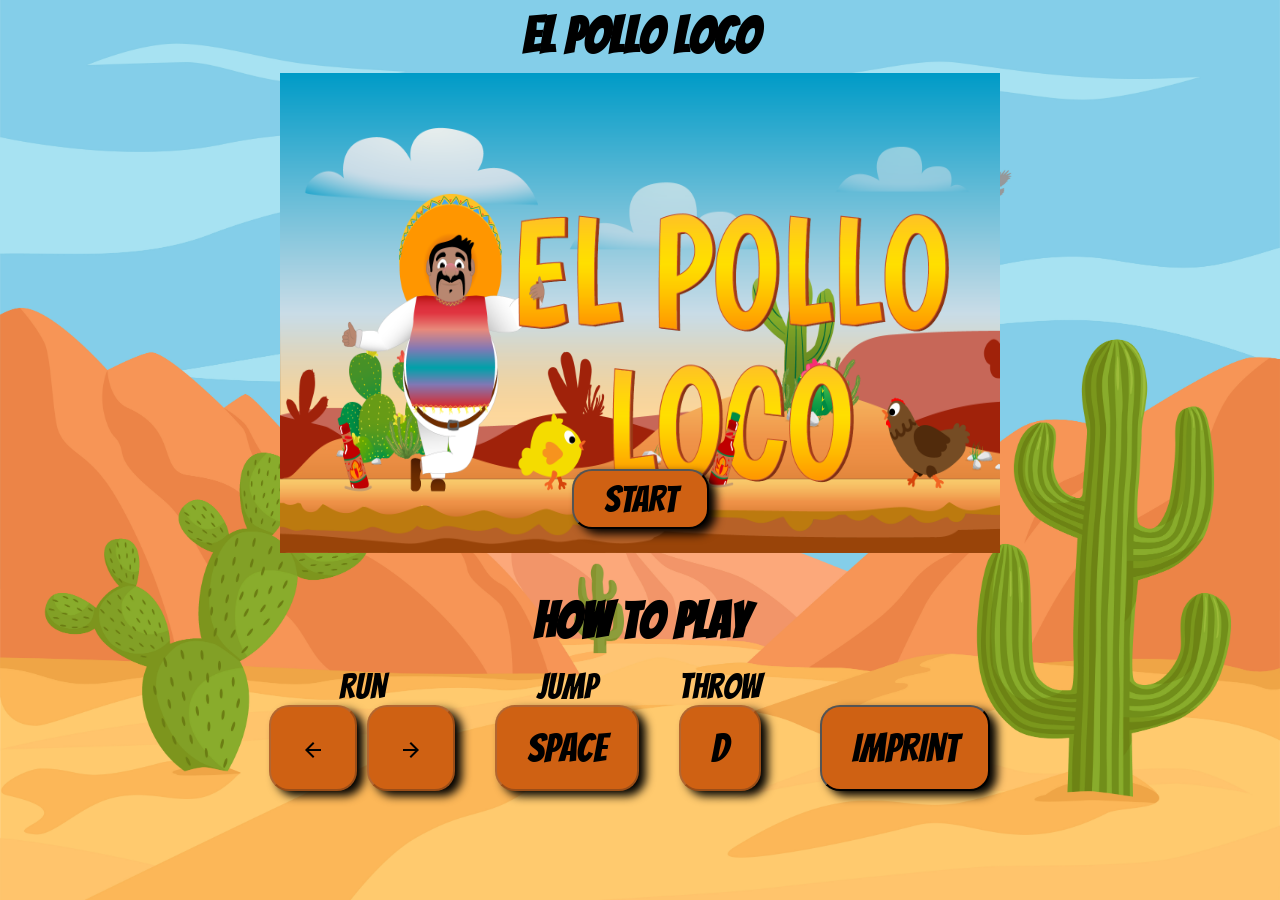
<file: index.html>
<!DOCTYPE html>
<html lang="de">
  <head>
    <meta charset="UTF-8" />
    <meta name="viewport" content="width=device-width, initial-scale=1.0" />
    <link
      rel="icon"
      href="./img/3_enemies_chicken/chicken_small/1_walk/3_w.png"
      type="image/png" />
    <link
      rel="stylesheet"
      href="https://fonts.googleapis.com/css2?family=Material+Symbols+Outlined:opsz,wght,FILL,GRAD@20..48,100..700,0..1,-50..200&icon_names=arrow_back" />
    <link
      rel="stylesheet"
      href="https://fonts.googleapis.com/css2?family=Material+Symbols+Outlined:opsz,wght,FILL,GRAD@20..48,100..700,0..1,-50..200&icon_names=arrow_forward" />
    <link rel="stylesheet" href="./mobile.css" />
    <title>El Pollo Loco</title>
    <link rel="stylesheet" href="./style.css" />
    <script src="./models/game-audio.class.js"></script>
    <script src="./models/drawable-object.class.js"></script>
    <script src="./models/keyboard.class.js"></script>
    <script src="./models/movable-object.class.js"></script>
    <script src="./models/endboss.class.js"></script>
    <script src="./models/chicken.class.js"></script>
    <script src="./models/tinychicken.class.js"></script>
    <script src="./models/character.class.js"></script>
    <script src="./models/world.class.js"></script>
    <script src="./models/cloud.class.js"></script>
    <script src="./models/background-object.class.js"></script>
    <script src="./models/level.class.js"></script>
    <script src="./levels/level_one.js"></script>
    <script src="./models/statusbar.class.js"></script>
    <script src="./models/statusbar-coin.class.js"></script>
    <script src="./models/statusbar-bottles.class.js"></script>
    <script src="./models/statusbar-endboss.class.js"></script>
    <script src="./models/throwable-object.class.js"></script>
    <script src="./models/coin.class.js"></script>
    <script src="./models/start.class.js"></script>
    <script src="./models/bottle.class.js"></script>
    <script src="./models/endscreen.class.js"></script>
    <script src="./js/mobile.js"></script>
    <script src="./js/game.js"></script>
  </head>
  <body>
    <h1 id="ueber">El Pollo Loco</h1>
    <div id="canvasContainers" class="canvasContainer">
      <canvas id="canvas" width="720" height="480"> </canvas>
      <img
        src="img/5_background/first_half_background.png"
        id="youwinbackground"
        style="display: none"
        alt="" />
      <img
        src="img/You_won_you_lost/You_won_A.png"
        id="youwin"
        style="display: none"
        alt="" />
      <img
        src="img/You_won_you_lost/You lost.png"
        id="youlost"
        style="display: none"
        alt="" />
      <div class="controller">
        <button class="startButton" id="start" onclick="startEngine()">
          START
        </button>
        <button
          class="gameOverButton"
          id="gameover"
          style="display: none"
          onclick="restartGame()">
          RESTART
        </button>
        <button class="controlMobileleft" id="left">
          <img src="./img/10_icons/arrow_back.svg" />
        </button>
        <button class="controlMobileright" id="right">
          <img src="./img/10_icons/arrow_forward.svg" />
        </button>
        <button class="controlMobilejump" id="jump">Jump</button>
        <button class="controlMobilethrow" id="throw">Throw</button>
      </div>
      <button class="mute" id="mute" onclick="muteGame()">
        <img id="mutebutton" src="img/10_icons/mute.png" alt="" />
      </button>
    </div>

    <div class="overlay" id="overlay">
      <div class="iconContainer">
        <div class="phone">
          <i class="fa fa-repeat"></i>
        </div>
        <p>Rotate your device!</p>
      </div>
    </div>
    <div class="decrtwo" id="descr">
      <h2>How to Play</h2>
      <div class="descr">
        <div class="imprint">
          <form action="./imprint.html">
            <button href="./imprint.html">IMPRINT</button>
          </form>
        </div>
        <div class="howto">
          <div class="controls">
            <div class="run">
              <span>RUN</span>
              <div class="control">
                <button disabled>
                  <img src="./img/10_icons/arrow_back.svg" />
                </button>
                <button disabled>
                  <img src="./img/10_icons/arrow_forward.svg" />
                </button>
              </div>
            </div>
            <div class="jump">
              <span>Jump</span>
              <button disabled>SPACE</button>
            </div>
            <div class="throw">
              <span>Throw</span>
              <button disabled>D</button>
            </div>
          </div>
        </div>
      </div>
    </div>
  </body>
</html>
</file>
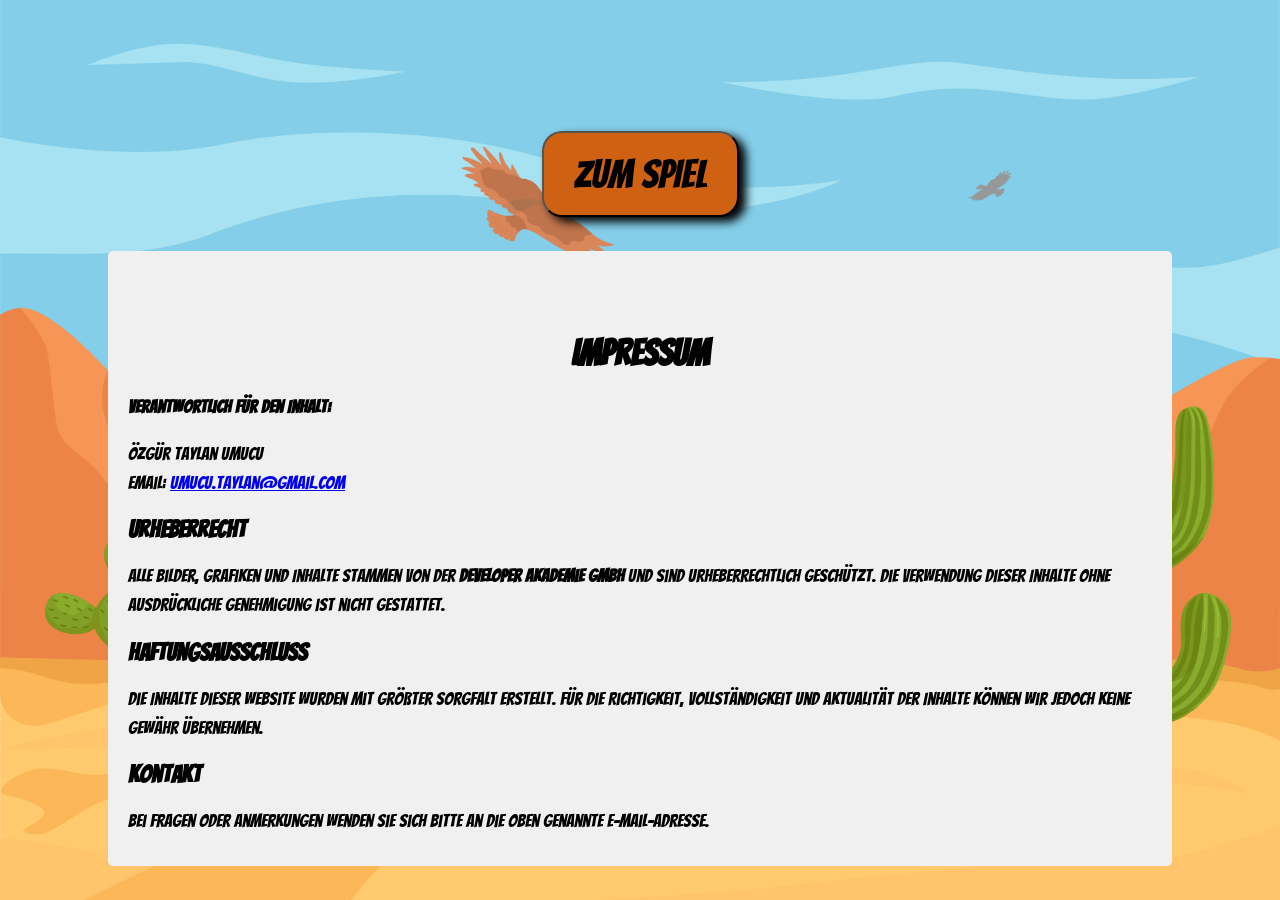
<file: imprint.html>
<!DOCTYPE html>
<html lang="de">
  <head>
    <meta charset="UTF-8" />
    <meta name="viewport" content="width=device-width, initial-scale=1.0" />
    <link
      rel="icon"
      href="./img/3_enemies_chicken/chicken_small/1_walk/3_w.png"
      type="image/png" />
    <link rel="stylesheet" href="style.css" />
    <link rel="stylesheet" href="imprint.css" />
    <title>El Pollo Loco</title>
  </head>
  <body>
    <div class="home">
      <form action="./index.html">
        <button class="homebtn" href="./index.html">ZUM SPIEL</button>
      </form>
    </div>
    <div class="imprint">
      <h1>Impressum</h1>
      <p><strong>Verantwortlich für den Inhalt:</strong></p>
      <p>
        Özgür Taylan Umucu<br />
        Email:
        <a href="mailto:umucu.taylan@gmail.com">umucu.taylan@gmail.com</a>
      </p>

      <h2>Urheberrecht</h2>
      <p>
        Alle Bilder, Grafiken und Inhalte stammen von der
        <strong>Developer Akademie GmbH</strong> und sind urheberrechtlich
        geschützt. Die Verwendung dieser Inhalte ohne ausdrückliche Genehmigung
        ist nicht gestattet.
      </p>

      <h2>Haftungsausschluss</h2>
      <p>
        Die Inhalte dieser Website wurden mit größter Sorgfalt erstellt. Für die
        Richtigkeit, Vollständigkeit und Aktualität der Inhalte können wir
        jedoch keine Gewähr übernehmen.
      </p>

      <h2>Kontakt</h2>
      <p>
        Bei Fragen oder Anmerkungen wenden Sie sich bitte an die oben genannte
        E-Mail-Adresse.
      </p>
    </div>
  </body>
</html>
</file>
<file: mobile.css>
button {
  touch-action: none;
  -webkit-user-select: none;
  -moz-user-select: none;
  user-select: none;
  -webkit-touch-callout: none;
}

@media (pointer: coarse) {
  .controlMobileleft {
    display: flex;
    position: absolute;
    gap: 20px;
    font-size: 10px;
    padding: 8px 30px;
    margin-right: 700px;
  }

  .controlMobileright {
    display: flex;
    position: absolute;
    gap: 20px;
    font-size: 10px;
    padding: 8px 30px;
    margin-right: 504px;
  }

  .controlMobilejump {
    display: flex;
    position: absolute;
    gap: 20px;
    font-size: 15px;
    padding: 8px 30px;
    margin-left: 184px;
  }

  .controlMobilethrow {
    display: flex;
    position: absolute;
    gap: 20px;
    font-size: 10px;
    padding: 8px 30px;
    margin-left: 370px;
  }
}

@media screen and (max-height: 950px) {
  h1 {
    margin: 10px !important;
  }
}

@media screen and (max-height: 768px) {
  h1 {
    margin: 50px !important;
  }
  .decrtwo {
    display: none;
  }
}

@media screen and (max-width: 700px) {
  #youwin,
  #youlost {
    position: absolute;
    height: 200px !important;
    margin-bottom: 115px;
  }
}

@media screen and (min-height: 600px) and (max-height: 800px) {
  .controlMobileleft,
  .controlMobileright,
  .controlMobilejump,
  .controlMobilethrow,
  .mute {
    display: none;
  }

  .descr,
  .decrtwo {
    display: none;
  }

  .decrtwo {
    display: none;
  }
}

@media screen and (max-width: 1024px) and (max-height: 768px) {
  .controlMobileleft {
    position: absolute;
    display: none;
    gap: 20px;
    font-size: 10px;
    padding: 8px 30px;
    margin-bottom: -30px;
    margin-right: 560px !important;
  }

  .controlMobileright {
    position: absolute;
    display: none;
    gap: 20px;
    font-size: 10px;
    padding: 8px 30px;
    margin-bottom: -30px;
    margin-right: 364px !important;
  }

  .controlMobilejump {
    position: absolute;
    display: none;
    gap: 20px;
    font-size: 15px;
    padding: 8px 30px;
    margin-bottom: -30px;
    margin-left: 184px;
  }

  .controlMobilethrow {
    position: absolute;
    display: none;
    gap: 20px;
    font-size: 15px;
    padding: 8px 30px;
    margin-bottom: -30px;
    margin-left: 390px;
  }

  #mute {
    margin-left: 622px;
    margin-bottom: 10px;
  }
}

@media screen and (max-width: 1366px) and (max-height: 1024px) {
  .controlMobileleft {
    position: absolute;
    display: none;
    gap: 20px;
    font-size: 10px;
    padding: 8px 30px;
    margin-bottom: -30px;
    margin-right: 560px !important;
  }

  .controlMobileright {
    position: absolute;
    display: none;
    gap: 20px;
    font-size: 10px;
    padding: 8px 30px;
    margin-bottom: -30px;
    margin-right: 364px !important;
  }

  .controlMobilejump {
    position: absolute;
    display: none;
    gap: 20px;
    font-size: 15px;
    padding: 8px 30px;
    margin-bottom: -30px;
    margin-left: 184px;
  }

  .controlMobilethrow {
    position: absolute;
    display: none;
    gap: 20px;
    font-size: 15px;
    padding: 8px 30px;
    margin-bottom: -30px;
    margin-left: 390px;
  }

  #mute {
    margin-left: 622px;
    margin-bottom: 10px;
  }
}

@media screen and (max-height: 600px) {
  h1 {
    display: none;
    margin: 50px;
  }

  .controlMobileleft {
    position: absolute;
    display: none;
    gap: 20px;
    font-size: 10px;
    padding: 8px 30px;
    margin-bottom: -30px;
    margin-right: 560px;
  }

  .controlMobileright {
    position: absolute;
    display: none;
    gap: 20px;
    font-size: 10px;
    padding: 8px 30px;
    margin-bottom: -30px;
    margin-right: 364px;
  }

  .descr,
  .decrtwo {
    display: none;
  }

  canvas {
    height: 100vh;
    width: 100vw;
    object-fit: fill;
    margin: auto;
  }

  .controlMobilejump {
    position: absolute;
    display: none;
    gap: 20px;
    font-size: 15px;
    padding: 8px 30px;
    margin-bottom: -30px;
    margin-left: 184px;
  }

  .controlMobilethrow {
    position: absolute;
    display: none;
    gap: 20px;
    font-size: 15px;
    padding: 8px 30px;
    margin-bottom: -30px;
    margin-left: 390px;
  }

  .mute {
    position: absolute;
    display: none;
    gap: 20px;
    font-size: 15px;
    padding: 8px 30px;
    margin-bottom: 50px;
    margin-left: 390px;
  }

  #youwinbackground {
    width: 100vw !important;
    height: 100vh !important;
  }

  @media screen and (min-width: 700px) and (min-height: 500px) {
    #youwin,
    #youlost {
      position: absolute;
      height: 199px;
      margin-bottom: 115px;
    }
  }
}
</file>
<file: style.css>
@font-face {
  font-family: Bangers;
  src: url("font/Bangers-Regular.ttf") format("truetype");
}

body {
  display: flex;
  align-items: center;
  flex-direction: column;
  background-image: url("img/5_background/desert_background.jpg");
  background-position: center;
  background-repeat: no-repeat;
  background-size: cover;
  margin: 0;
  min-height: 100vh;
  min-width: 100%;
  font-family: Bangers, sans-serif;
}

canvas {
  background-color: black;
}

p {
  font-size: 30px;
}

.controller {
  position: absolute;
  display: flex;
  justify-content: center;
  align-items: center;
  margin: 44px;
}

.descr {
  display: flex;
  justify-content: center;
  align-items: flex-end;
  flex-direction: row-reverse;
  gap: 80px;
  margin: auto;
}

button {
  padding: 20px 30px;
  background-color: #cf6113;
  font-family: Bangers, sans-serif;
  font-size: 40px;
  border-radius: 20px;
  box-shadow: 7px 5px 10px black;
  position: relative;
  z-index: 10;
  cursor: pointer;
}

.howto {
  width: 50%;
  display: flex;
  justify-content: center;
  align-items: center;
  flex-direction: column;
  font-size: 20px;
}

.decrtwo h2 {
  font-size: 50px;
  margin-bottom: 20px;
  text-align: center;
}

.controls {
  display: flex;
  justify-content: center;
  align-items: center;
  font-family: Bangers, sans-serif;
  font-size: 35px;
  text-align: center;
  gap: 40px;
}

.control {
  display: flex;
  gap: 10px;
}

.controls button {
  color: black;
}

.canvasContainer {
  display: flex;
  justify-content: center;
  align-items: flex-end;
  gap: 20px;
}

.startButton,
.gameOverButton {
  position: absolute;
  display: flex;
  justify-content: center;
  align-items: center;
  flex-direction: column;
  gap: 20px;
  font-size: 37px;
  padding: 8px 30px;
  margin-bottom: 20px;
}

.controlMobileleft,
.controlMobileright,
.controlMobilejump,
.controlMobilethrow,
.mute {
  display: none;
}

h1 {
  text-align: center;
  margin: 63px;
  font-size: 50px;
}

.overlay {
  display: none;
  position: absolute;
  top: 0;
  background-color: rgba(0, 0, 0, 0.7);
  width: 100%;
  height: 100vh;
}

.iconContainer {
  width: 200px;
  height: 200px;
  position: absolute;
  left: 50%;
  top: 50%;
  margin-left: -100px;
  margin-top: -100px;
}

.iconContainer p {
  display: inline-block;
  width: 100%;
  text-align: center;
  margin: 0;
  font-size: 20px;
  opacity: 0;
}

.phone {
  position: relative;
  left: 50%;
  margin-left: -50px;
  width: 0;
  height: 0;
  border: 0 solid #000;
  background: #a9a9a9;
  border-radius: 10px;
  box-sizing: border-box;
}

.phone i {
  text-align: center;
  width: 100%;
  line-height: 120px;
  font-size: 50px;
  color: #454545;
  opacity: 0;
}

#mute {
  position: fixed;
  margin-left: 576px;
  margin-bottom: 15px;
  padding: 4px 15px;
}

#mutebutton {
  height: 25px;
}

#youwin,
#youlost {
  position: absolute;
  height: 200px;
  margin-bottom: 115px;
}

#youwinbackground {
  position: absolute;
  height: 480px;
  width: 720px;
}

.hidden {
  display: none !important;
}

@media screen and (max-width: 600px) {
  canvas {
    display: none;
  }

  .descr,
  .decrtwo {
    display: none;
  }

  h1 {
    display: none;
  }

  .canvasContainer {
    display: none;
  }

  .controlMobileleft {
    position: absolute;
    display: none;
    gap: 20px;
    font-size: 10px;
    padding: 8px 30px;
    margin-right: 370px;
  }

  .controlMobileright {
    position: absolute;
    display: none;
    gap: 20px;
    font-size: 10px;
    padding: 8px 30px;
    margin-right: 184px;
  }

  .controlMobilejump {
    position: absolute;
    display: none;
    gap: 20px;
    font-size: 15px;
    padding: 8px 30px;
    margin-left: 184px;
  }

  .controlMobilethrow {
    position: absolute;
    display: none;
    gap: 20px;
    font-size: 10px;
    padding: 8px 30px;
    margin-left: 370px;
  }

  .mute {
    position: absolute;
    display: none;
    gap: 20px;
    font-size: 10px;
    padding: 8px 30px;
    margin-left: 370px;
  }
}

@media only screen and (max-width: 1500px) {
  .overlay .phone {
    animation: sizeIncrease 0.5s forwards ease,
      borderIncrease 0.5s 0.5s forwards ease, rotateRight 0.7s 1s forwards ease;
  }

  .overlay .phone i {
    animation: fadeIn 0.5s 0.8s forwards ease;
  }

  .overlay .iconContainer p {
    animation: fadeIn 0.5s 1.3s forwards ease;
  }
}

@keyframes sizeIncrease {
  0% {
    width: 0;
    height: 10px;
  }
  50% {
    width: 100px;
    height: 10px;
  }
  100% {
    width: 100px;
    height: 160px;
  }
}
@keyframes borderIncrease {
  100% {
    border-width: 20px 10px;
  }
}

@keyframes fadeIn {
  100% {
    color: #000;
    opacity: 1;
  }
}

@keyframes rotateRight {
  100% {
    transform: rotate(90deg);
  }
}

@media screen and (min-width: 916px) and (max-width: 950px) {
  canvas {
    width: 100vw;
    height: 100vh;
  }

  .descr {
    margin-top: 20px;
    display: flex;
    align-items: center;
    justify-content: center;
    flex-direction: column;
    gap: 20px;
  }

  #mute {
    margin-left: 500px;
  }

  .howto {
    width: 80%;
  }

  .startButton,
  .gameOverButton {
    font-size: 25px;
    cursor: pointer;
  }
}

button {
  pointer-events: auto;
}
</file>
<file: imprint.css>
.imprint {
  background-color: #f0f0f0;
  padding: 20px;
  border-radius: 5px;
  height: 80%;
  width: 80%;
  margin: auto;
}

.imprint h1 {
  font-size: 36px;
  text-align: center;
  margin-bottom: 20px;
}

.imprint p {
  font-size: 18px;
  line-height: 1.6;
  margin-bottom: 10px;
}

.homebtn {
  margin-top: 131px;
  cursor: pointer;
}

@media screen and (max-width: 768px) {
  .imprint {
    width: 90%;
    padding: 10px;
    text-align: center;
  }

  .imprint h1 {
    font-size: 24px;
    display: block;
  }
}
</file>
